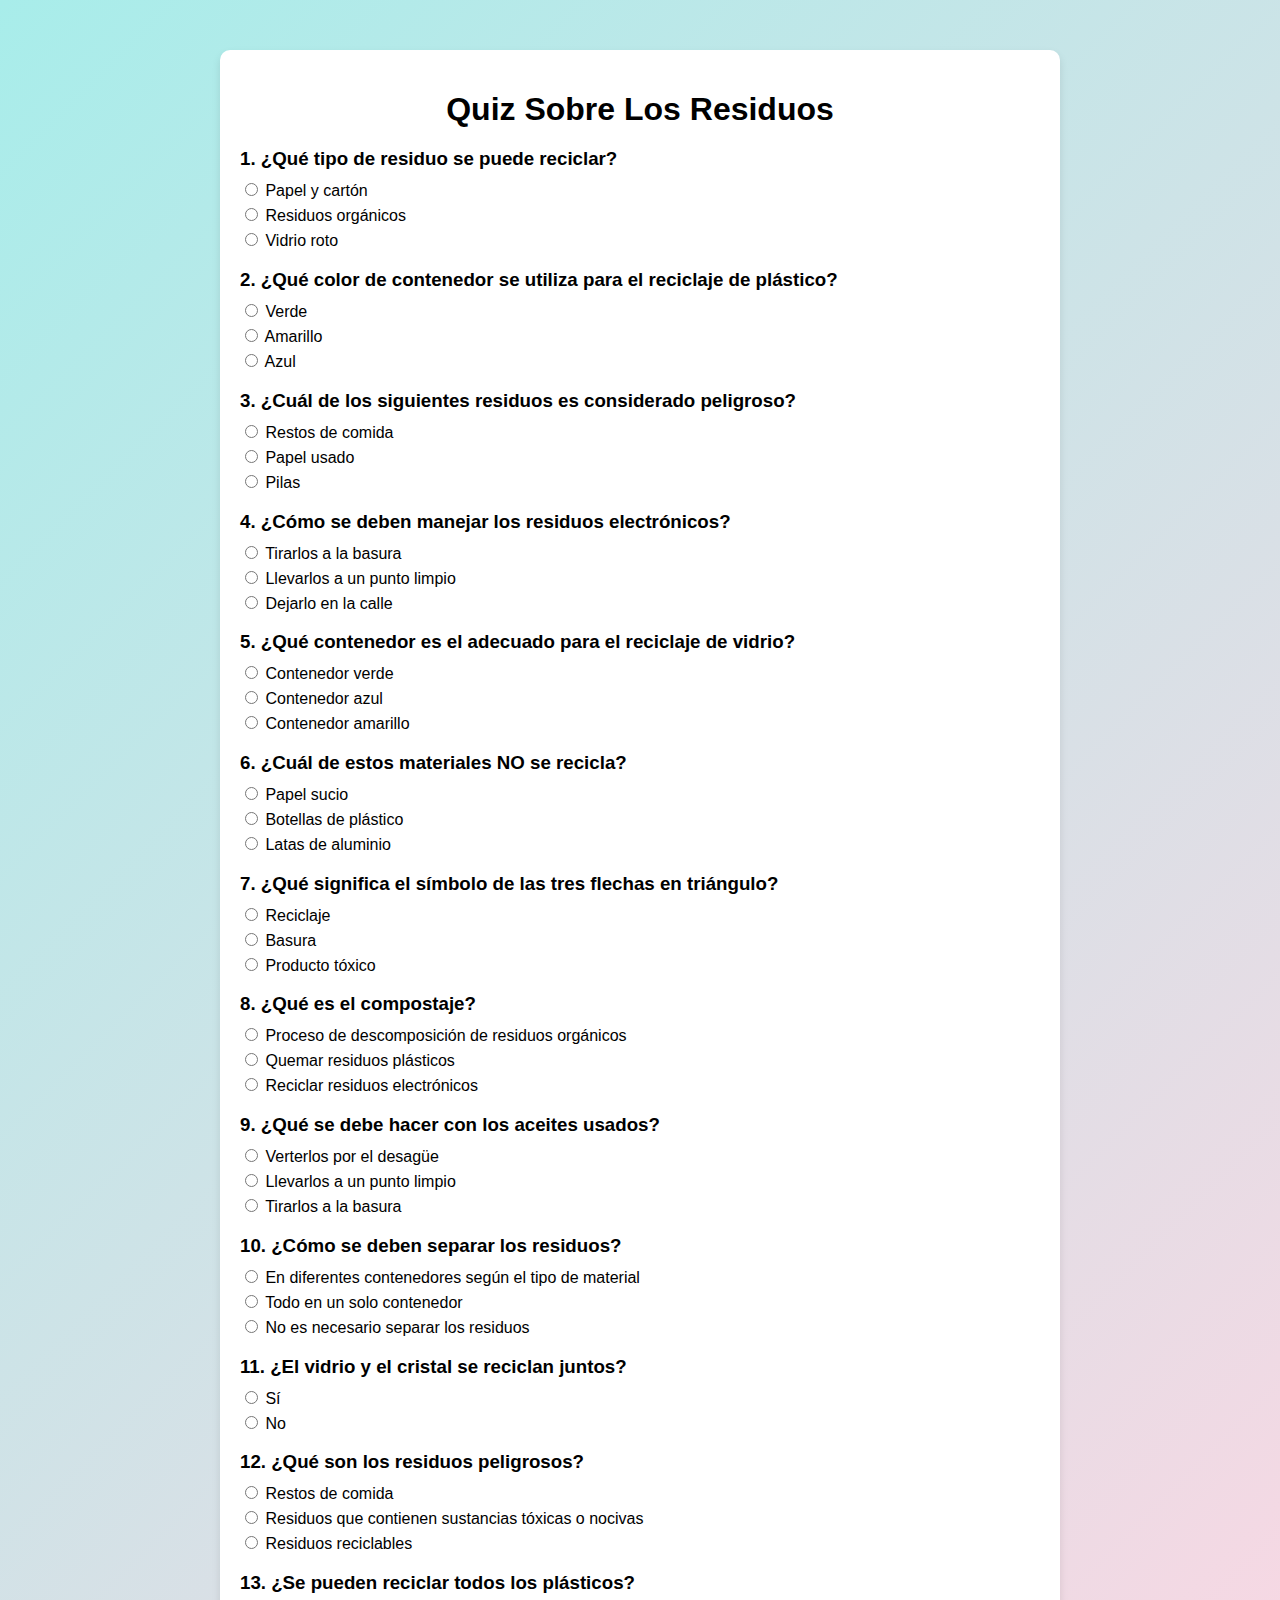
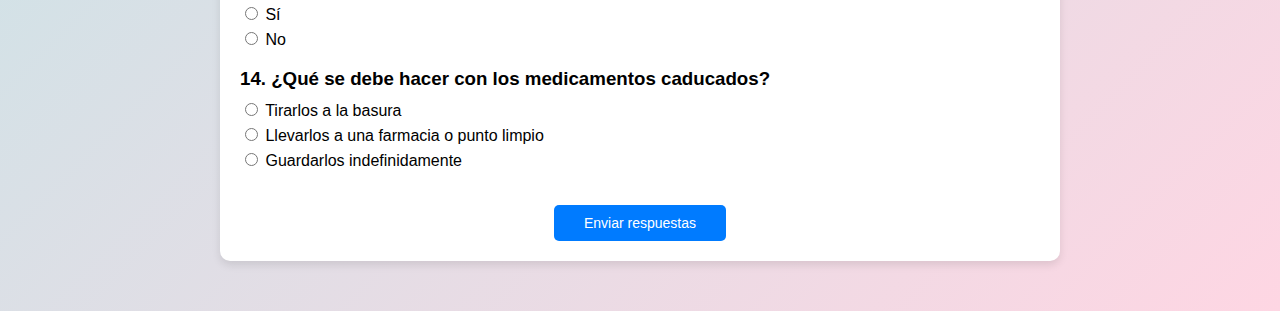
<file: quiz.html>
<!DOCTYPE html>
<html lang="es">
<head>
    <meta charset="UTF-8">
    <meta name="viewport" content="width=device-width, initial-scale=1.0">
    <title>Quiz sobre Residuos</title>
    <style>
        body {
            font-family: 'Roboto', sans-serif;
            background: linear-gradient(135deg, #a8edea, #fed6e3);       
            margin: 0;
            padding: 0;
            display: flex;
            justify-content: center;
            align-items: center;
        }
        .container {
            width: 100%;
            max-width: 800px;
            margin: 50px auto;
            padding: 20px;
            background-color: white;
            box-shadow: 0 4px 8px rgba(0, 0, 0, 0.1);
            border-radius: 10px;
        }
        h1 {
            text-align: center;
            margin-bottom: 20px;
        }
        .question {
            margin-bottom: 15px;
        }
        .question h3 {
            margin-bottom: 10px;
        }
        .question label {
            display: block;
            margin-bottom: 5px;
        }
        button {
            padding: 10px 30px;
            background-color: #007bff;
            color: white;
            border: none;
            border-radius: 5px;
            cursor: pointer;
            font-size: 14px;
            transition: background-color 0.3s ease;
            text-align: center;
        }
        button:hover {
            background-color: #0056b3;
        }
        .result {
            display: none;
            text-align: center;
            font-size: 18px;
            margin-top: 20px;
            padding: 10px;
            border-radius: 8px;
        }
        .correct {
            color: green;
        }
        .incorrect {
            color: red;
        }
        .explanation {
            margin-top: 5px;
            font-size: 14px;
            color: #666;
            display: none;
        }
    </style>
</head>
<body>

    <div class="container">
        <h1>Quiz Sobre Los Residuos</h1>
    
        <!-- Preguntas -->
        <div class="question">
            <h3>1. ¿Qué tipo de residuo se puede reciclar?</h3>
            <label><input type="radio" name="q1" value="correct"> Papel y cartón</label>
            <label><input type="radio" name="q1" value="incorrect"> Residuos orgánicos</label>
            <label><input type="radio" name="q1" value="incorrect"> Vidrio roto</label>
            <div class="explanation">El papel y cartón son reciclables, mientras que los residuos orgánicos van al compost y el vidrio roto debe manejarse con cuidado.</div>
        </div>
    
        <div class="question">
            <h3>2. ¿Qué color de contenedor se utiliza para el reciclaje de plástico?</h3>
            <label><input type="radio" name="q2" value="incorrect"> Verde</label>
            <label><input type="radio" name="q2" value="correct"> Amarillo</label>
            <label><input type="radio" name="q2" value="incorrect"> Azul</label>
            <div class="explanation">El contenedor amarillo es para plásticos, el verde para vidrio, y el azul para papel y cartón.</div>
        </div>
    
        <div class="question">
            <h3>3. ¿Cuál de los siguientes residuos es considerado peligroso?</h3>
            <label><input type="radio" name="q3" value="incorrect"> Restos de comida</label>
            <label><input type="radio" name="q3" value="incorrect"> Papel usado</label>
            <label><input type="radio" name="q3" value="correct"> Pilas</label>
            <div class="explanation">Las pilas contienen sustancias tóxicas y deben ser recicladas en puntos específicos para residuos peligrosos.</div>
        </div>
    
        <div class="question">
            <h3>4. ¿Cómo se deben manejar los residuos electrónicos?</h3>
            <label><input type="radio" name="q4" value="incorrect"> Tirarlos a la basura</label>
            <label><input type="radio" name="q4" value="correct"> Llevarlos a un punto limpio</label>
            <label><input type="radio" name="q4" value="incorrect"> Dejarlo en la calle</label>
            <div class="explanation">Los residuos electrónicos contienen materiales peligrosos y deben ser gestionados en puntos limpios.</div>
        </div>
    
        <div class="question">
            <h3>5. ¿Qué contenedor es el adecuado para el reciclaje de vidrio?</h3>
            <label><input type="radio" name="q5" value="correct"> Contenedor verde</label>
            <label><input type="radio" name="q5" value="incorrect"> Contenedor azul</label>
            <label><input type="radio" name="q5" value="incorrect"> Contenedor amarillo</label>
            <div class="explanation">El contenedor verde es para vidrio, mientras que el azul es para papel y cartón y el amarillo para plásticos.</div>
        </div>
    
        <div class="question">
            <h3>6. ¿Cuál de estos materiales NO se recicla?</h3>
            <label><input type="radio" name="q6" value="correct"> Papel sucio</label>
            <label><input type="radio" name="q6" value="incorrect"> Botellas de plástico</label>
            <label><input type="radio" name="q6" value="incorrect"> Latas de aluminio</label>
            <div class="explanation">El papel sucio no se puede reciclar, mientras que las botellas de plástico y las latas de aluminio sí son reciclables.</div>
        </div>
    
        <div class="question">
            <h3>7. ¿Qué significa el símbolo de las tres flechas en triángulo?</h3>
            <label><input type="radio" name="q7" value="correct"> Reciclaje</label>
            <label><input type="radio" name="q7" value="incorrect"> Basura</label>
            <label><input type="radio" name="q7" value="incorrect"> Producto tóxico</label>
            <div class="explanation">El símbolo de las tres flechas en triángulo representa el reciclaje, indicando que el material puede ser reciclado.</div>
        </div>
    
        <div class="question">
            <h3>8. ¿Qué es el compostaje?</h3>
            <label><input type="radio" name="q8" value="correct"> Proceso de descomposición de residuos orgánicos</label>
            <label><input type="radio" name="q8" value="incorrect"> Quemar residuos plásticos</label>
            <label><input type="radio" name="q8" value="incorrect"> Reciclar residuos electrónicos</label>
            <div class="explanation">El compostaje es el proceso de convertir residuos orgánicos en abono natural.</div>
        </div>
    
        <div class="question">
            <h3>9. ¿Qué se debe hacer con los aceites usados?</h3>
            <label><input type="radio" name="q9" value="incorrect"> Verterlos por el desagüe</label>
            <label><input type="radio" name="q9" value="correct"> Llevarlos a un punto limpio</label>
            <label><input type="radio" name="q9" value="incorrect"> Tirarlos a la basura</label>
            <div class="explanation">Los aceites usados contaminan el agua, por lo que deben llevarse a un punto limpio.</div>
        </div>
    
        <div class="question">
            <h3>10. ¿Cómo se deben separar los residuos?</h3>
            <label><input type="radio" name="q10" value="correct"> En diferentes contenedores según el tipo de material</label>
            <label><input type="radio" name="q10" value="incorrect"> Todo en un solo contenedor</label>
            <label><input type="radio" name="q10" value="incorrect"> No es necesario separar los residuos</label>
            <div class="explanation">Es importante separar los residuos en diferentes contenedores para facilitar su reciclaje.</div>
        </div>
    
        <div class="question">
            <h3>11. ¿El vidrio y el cristal se reciclan juntos?</h3>
            <label><input type="radio" name="q11" value="incorrect"> Sí</label>
            <label><input type="radio" name="q11" value="correct"> No</label>
            <div class="explanation">El vidrio se recicla, pero el cristal tiene un proceso diferente y no debe mezclarse.</div>
        </div>
    
        <div class="question">
            <h3>12. ¿Qué son los residuos peligrosos?</h3>
            <label><input type="radio" name="q12" value="incorrect"> Restos de comida</label>
            <label><input type="radio" name="q12" value="correct"> Residuos que contienen sustancias tóxicas o nocivas</label>
            <label><input type="radio" name="q12" value="incorrect"> Residuos reciclables</label>
            <div class="explanation">Los residuos peligrosos contienen sustancias tóxicas, como baterías y productos químicos.</div>
        </div>
    
        <div class="question">
            <h3>13. ¿Se pueden reciclar todos los plásticos?</h3>
            <label><input type="radio" name="q13" value="incorrect"> Sí</label>
            <label><input type="radio" name="q13" value="correct"> No</label>
            <div class="explanation">No todos los plásticos son reciclables, solo aquellos marcados con el símbolo adecuado.</div>
        </div>
    
        <div class="question">
            <h3>14. ¿Qué se debe hacer con los medicamentos caducados?</h3>
            <label><input type="radio" name="q14" value="incorrect"> Tirarlos a la basura</label>
            <label><input type="radio" name="q14" value="correct"> Llevarlos a una farmacia o punto limpio</label>
            <label><input type="radio" name="q14" value="incorrect"> Guardarlos indefinidamente</label>
            <div class="explanation">Los medicamentos caducados deben ser llevados a farmacias o puntos limpios para su correcta gestión.</div>
        </div>
    
      <center><button style="margin-top: 20px;" onclick="checkAnswers()">Enviar respuestas</button></center>  
    
        <div class="result" id="result">
            <h2>Resultado: <span id="correctCount"></span> correctas y <span id="incorrectCount"></span> incorrectas</h2>
        </div>
    </div>

    <!-- Añade las otras preguntas aquí como en los ejemplos anteriores -->

  

    <div class="result" id="result">
        <h2>Resultado: <span id="correctCount"></span> correctas y <span id="incorrectCount"></span> incorrectas</h2>
    </div>
</div>

<script>
    function checkAnswers() {
        var correctAnswers = 0;
        var incorrectAnswers = 0;
        var allAnswered = true; // Variable para verificar si todas las preguntas han sido respondidas
        var questions = document.querySelectorAll('.question');

        questions.forEach(function(question) {
            var selected = question.querySelector('input[type="radio"]:checked');
            var explanation = question.querySelector('.explanation');
            
            if (selected) {
                explanation.style.display = 'block'; // Mostrar explicación
                if (selected.value === 'correct') {
                    correctAnswers++;
                    selected.parentElement.classList.add('correct');
                } else {
                    incorrectAnswers++;
                    selected.parentElement.classList.add('incorrect');
                }
            } else {
                allAnswered = false; // No se ha respondido esta pregunta
            }
        });

        if (allAnswered) {
            // Mostrar resultado
            document.getElementById('correctCount').textContent = correctAnswers;
            document.getElementById('incorrectCount').textContent = incorrectAnswers;
            document.getElementById('result').style.display = 'block';
        } else {
            // Mostrar un mensaje de error y limpiar el formulario
            var confirmMessage = 'Por favor, responde a todas las preguntas antes de enviar. ¿Deseas volver a llenar el formulario?';
            if (confirm(confirmMessage)) {
                // Recargar la página para limpiar el formulario
                location.reload();
            } else {
                // Dejar las respuestas seleccionadas y ocultar explicaciones
                document.querySelectorAll('.explanation').forEach(function(explanation) {
                    explanation.style.display = 'none'; // Ocultar explicaciones
                });
                document.querySelectorAll('.correct, .incorrect').forEach(function(el) {
                    el.classList.remove('correct', 'incorrect'); // Limpiar estilos de respuesta
                });
            }
        }
    }
</script>







</body>
</html>
</file>
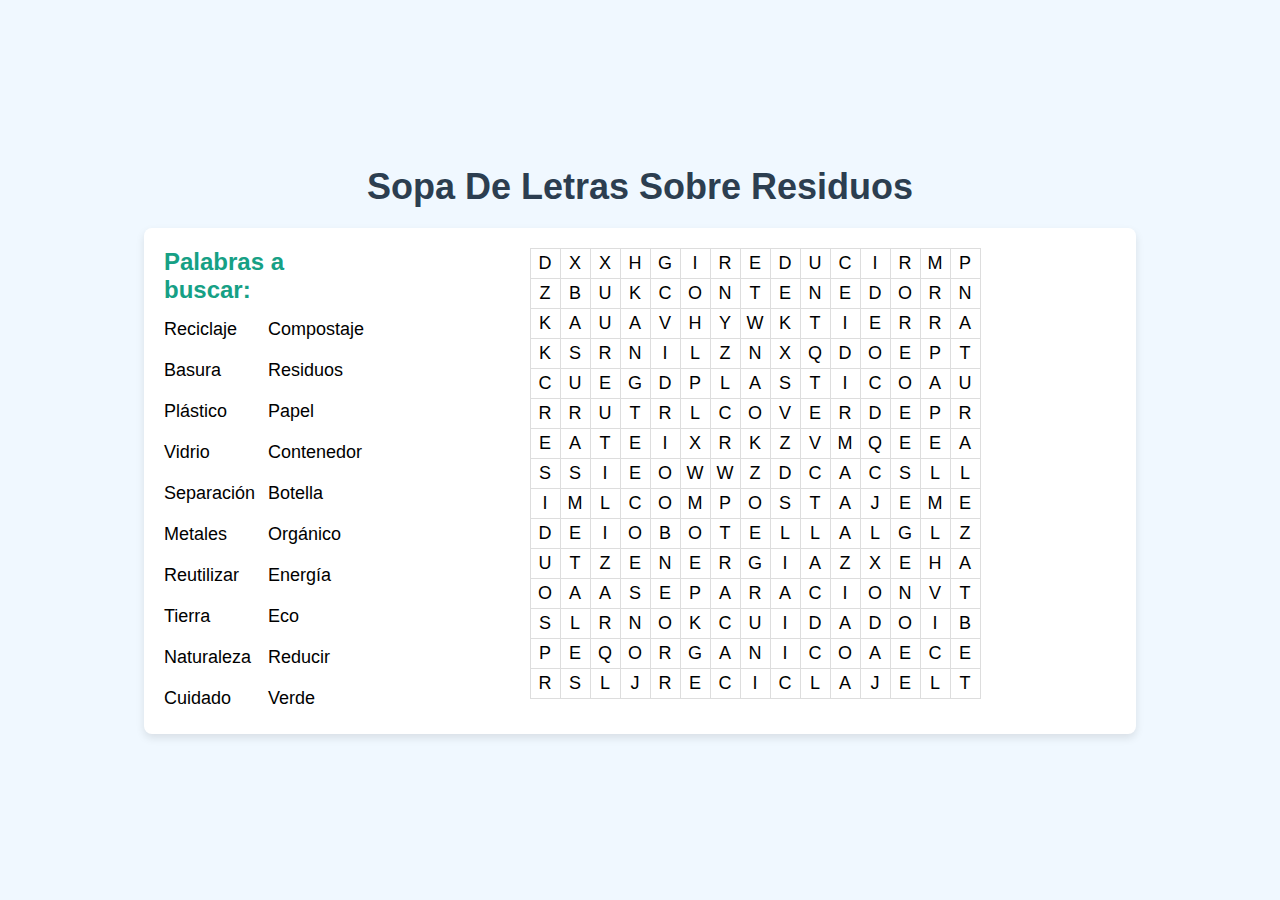
<file: sopaletras.html>
<!DOCTYPE html>
<html lang="es">

<head>
    <meta charset="UTF-8">
    <meta name="viewport" content="width=device-width, initial-scale=1.0">
    <title>Sopa de Letras de Reciclaje</title>
    <link rel="stylesheet" href="styles.css">
    <style>
        body {
            font-family: 'Arial', sans-serif;
            background-color: #f0f8ff;
            margin: 0;
            padding: 20px;
            display: flex;
            justify-content: center;
            align-items: center;
            flex-direction: column;
            min-height: 100vh;
        }

        h1 {
            text-align: center;
            font-size: 36px;
            color: #2c3e50;
            margin-bottom: 20px;
        }

        #main-container {
            display: flex;
            background-color: #fff;
            padding: 20px;
            box-shadow: 0 4px 8px rgba(0, 0, 0, 0.1);
            border-radius: 8px;
            width: 80%;
        }

        #word-list {
            max-width: 200px;
            margin-right: 30px;
        }

        #word-list h2 {
            text-align: left;
            font-size: 24px;
            color: #16a085;
        }

        #word-list ul {
            display: grid;
            grid-template-columns: 1fr 1fr;
            /* Dos columnas */
            list-style-type: none;
            padding: 0;
            gap: 10px;
        }

        #word-list li {
            margin: 5px 0;
            font-size: 18px;
            text-align: left;
        }

        #word-list li.found {
            text-decoration: line-through;
            color: green;
        }

        #sopa-container {
            flex-grow: 1;
        }

        table {
            border-collapse: collapse;
            margin: auto;
        }

        td {
            width: 30px;
            height: 30px;
            text-align: center;
            border: 1px solid #ddd;
            cursor: pointer;
            font-size: 18px;
            user-select: none;
        }

        td.selected {
            background-color: #d4edda;
        }

        td:hover {
            background-color: #f1f1f1;
        }
    </style>
</head>

<body>
    <h1>Sopa De Letras Sobre Residuos</h1>
    <div id="main-container">
        <div id="word-list">
            <h2>Palabras a buscar:</h2>
            <ul id="words" style="margin-top: 10px;">
                <li>Reciclaje</li>
                <li>Compostaje</li>
                <li>Basura</li>
                <li>Residuos</li>
                <li>Plástico</li>
                <li>Papel</li>
                <li>Vidrio</li>
                <li>Contenedor</li>
                <li>Separación</li>
                <li>Botella</li>
                <li>Metales</li>
                <li>Orgánico</li>
                <li>Reutilizar</li>
                <li>Energía</li>
                <li>Tierra</li>
                <li>Eco</li>
                <li>Naturaleza</li>
                <li>Reducir</li>
                <li>Cuidado</li>
                <li>Verde</li>
            </ul>
        </div>
        <div id="sopa-container">
            <table id="sopa">
                <!-- La sopa de letras será generada aquí -->
            </table>
        </div>
    </div>
    <script>
        document.addEventListener('DOMContentLoaded', () => {
            const words = ['RECICLAJE', 'COMPOSTAJE', 'BASURA', 'RESIDUOS', 'PLASTICO', 'PAPEL', 'VIDRIO', 'CONTENEDOR', 'SEPARACION', 'BOTELLA', 'METALES', 'ORGANICO', 'REUTILIZAR', 'ENERGIA', 'TIERRA', 'ECO', 'NATURALEZA', 'REDUCIR', 'CUIDADO', 'VERDE'];
            const gridSize = 15;
            const selectedCells = [];
            let isSelecting = false;

            const grid = generateGrid(gridSize, words);
            renderGrid(grid);

            function generateGrid(size, words) {
                const grid = Array.from({ length: size }, () => Array(size).fill(''));

                words.forEach(word => {
                    let placed = false;
                    while (!placed) {
                        const direction = Math.random() < 0.5 ? 'H' : 'V';
                        const startRow = Math.floor(Math.random() * size);
                        const startCol = Math.floor(Math.random() * size);

                        if (canPlaceWord(grid, word, startRow, startCol, direction)) {
                            placeWord(grid, word, startRow, startCol, direction);
                            placed = true;
                        }
                    }
                });

                fillEmptyCells(grid);
                return grid;
            }

            function canPlaceWord(grid, word, row, col, direction) {
                if (direction === 'H') {
                    if (col + word.length > grid.length) return false;
                    for (let i = 0; i < word.length; i++) {
                        if (grid[row][col + i] !== '' && grid[row][col + i] !== word[i]) return false;
                    }
                } else {
                    if (row + word.length > grid.length) return false;
                    for (let i = 0; i < word.length; i++) {
                        if (grid[row + i][col] !== '' && grid[row + i][col] !== word[i]) return false;
                    }
                }
                return true;
            }

            function placeWord(grid, word, row, col, direction) {
                if (direction === 'H') {
                    for (let i = 0; i < word.length; i++) {
                        grid[row][col + i] = word[i];
                    }
                } else {
                    for (let i = 0; i < word.length; i++) {
                        grid[row + i][col] = word[i];
                    }
                }
            }

            function fillEmptyCells(grid) {
                const letters = 'ABCDEFGHIJKLMNOPQRSTUVWXYZ';
                for (let row = 0; row < grid.length; row++) {
                    for (let col = 0; col < grid[row].length; col++) {
                        if (grid[row][col] === '') {
                            grid[row][col] = letters.charAt(Math.floor(Math.random() * letters.length));
                        }
                    }
                }
            }

            function renderGrid(grid) {
                const table = document.getElementById('sopa');
                table.innerHTML = '';

                grid.forEach((row, rowIndex) => {
                    const tr = document.createElement('tr');
                    row.forEach((cell, colIndex) => {
                        const td = document.createElement('td');
                        td.textContent = cell;

                        td.addEventListener('mousedown', () => {
                            isSelecting = true;
                            toggleCell(td, rowIndex, colIndex);
                        });

                        td.addEventListener('mouseover', () => {
                            if (isSelecting) {
                                toggleCell(td, rowIndex, colIndex);
                            }
                        });

                        td.addEventListener('mouseup', () => {
                            isSelecting = false;
                            checkWordSelection();
                            selectedCells.length = 0; // Limpiar selección
                        });

                        tr.appendChild(td);
                    });
                    table.appendChild(tr);
                });
            }

            function toggleCell(cell, row, col) {
                cell.classList.add('selected');
                selectedCells.push({ cell, row, col });
            }

            function checkWordSelection() {
                const selectedWord = selectedCells.map(item => grid[item.row][item.col]).join('');

                if (words.includes(selectedWord)) {
                    markWordAsFound(selectedWord);
                    selectedCells.forEach(item => item.cell.classList.add('found'));
                } else {
                    selectedCells.forEach(item => item.cell.classList.remove('selected'));
                }
            }

            function markWordAsFound(word) {
                const wordListItems = document.querySelectorAll('#words li');
                wordListItems.forEach(item => {
                    if (item.textContent.toUpperCase() === word) {
                        item.classList.add('found');
                    }
                });
            }
        });
    </script>
</body>

</html>
</file>
<file: styles.css>
@import url('https://fonts.googleapis.com/css2?family=Poppins:wght@300;400;500;600;700&display=swap');



html {
    font-size: 62.5%;
    font-family: 'Poppins', sans-serif;
}

* {
    margin: 0;
    padding: 0;
    box-sizing: border-box;
}


.content-customer-support {
    display: flex;
    flex-direction: column;
}

.container-logo {
    display: flex;
    align-items: center;
    gap: 0.5rem;
}

.container-logo i {
    font-size: 3rem;
}

.container-logo h1 a {
    text-decoration: none;
    color: #000;
    font-size: 3rem;
    text-transform: uppercase;
    letter-spacing: -1px;
}

.header {
    background-color: #b4daa7;
    padding: 20px 0;
    border-bottom: 1px solid #eaeaea;
}

.header-content {
    display: flex;
    justify-content: space-between;
    align-items: center;
}

.header-item {
    display: flex;
    align-items: center;
}

.header-item i {
    font-size: 1.5rem;
    margin-right: 10px;
}

.navbar {
    margin: 0;
}

.navbar-nav .nav-link {
    margin-right: 20px;
    color: #000;
    /* Color de texto de navbar en negro para legibilidad */
    font-weight: 500;
}

.navbar-nav .nav-link:hover {
    color: var(--primary-color);
    /* Color en hover */
}

.carousel-inner img {
    height: 660px;
}

.top-categories,
.gallery,
.blogs {
    padding: 60px 0;
}

.contenido{
    --primary-color: #99c77a;
	--background-color: #edf8ea;
	--dark-color: #151515;
}

.top-categories h1 {
    text-align: center;
    margin-bottom: 30px;
    color: var(--dark-color);
}

.card-container {
    display: flex;
    justify-content: space-around;
    flex-wrap: wrap;
}

.card-category {
    background: #caebbd;
    border-radius: 8px;
    padding: 20px;
    margin-bottom: 20px;
    text-align: center;
    transition: transform 0.3s ease;
}

.card-category:hover {
    transform: scale(1.05);
}

.top-categories {
    display: flex;
    flex-direction: column;
    gap: 2rem;
    margin-bottom: 3rem;
}

.container-categories {
    display: grid;
    grid-template-columns: repeat(3, 1fr);
    gap: 3rem;
}

.card-category {
    height: 20rem;
    display: flex;
    flex-direction: column;
    align-items: center;
    justify-content: center;
    border-radius: 2rem;
    gap: 2rem;
}

.category-moca {
    background-image: linear-gradient(#00000080, #00000080),
        url('img/card-1.jpg');
    background-size: cover;
    background-position: bottom;
    background-repeat: no-repeat;
}

.category-capuchino {
    background-image: linear-gradient(#00000080, #00000080),
        url('img/card-2.jpg');
    background-size: cover;
    background-position: center;
    background-repeat: no-repeat;
}

.category-expreso {
    background-image: linear-gradient(#00000080, #00000080),
        url('img/card-3.jpg');
    background-size: cover;
    background-position: center;
    background-repeat: no-repeat;
}

.card-category p {
    font-size: 2.5rem;
    color: #fff;
    text-transform: capitalize;
    position: relative;
}

.card-category p::after {
    content: '';
    width: 2.5rem;
    height: 2px;
    background-color: #fff;
    position: absolute;
    bottom: -1rem;
    left: 50%;
    transform: translate(-50%, 50%);
}

.card-category a {
    font-size: 1.6rem;
    color: #fff;
    cursor: pointer;
}

.card-category span:hover {
    color: var(--primary-color);
}

.gallery {
	display: grid;
	grid-template-columns: repeat(4, 1fr);
	grid-template-rows: repeat(2, 30rem);
	gap: 1.5rem;
	margin-bottom: 3rem;
}

.gallery img {
	width: 100%;
	height: 100%;
	object-fit: cover;
}

.gallery-img-3 {
	grid-column: 2/4;
	grid-row: 1/3;
}

.btn-read-more {
	padding: 1rem 3rem;
	background-color: var(--primary-color);
	color: #fff;
	text-transform: uppercase;
	font-size: 1.4rem;
	border-radius: 2rem;
	margin: 3rem 0 5rem;
	display: inline-block;
	cursor: pointer;
}

.btn-read-more:hover {
	background-color: var(--dark-color);
}

.foot{
    background-color: #98c47b;
    margin-top: 50px;
}


.cards-container {
    display: flex;
    flex-wrap: wrap;
    justify-content: space-around;
    padding: 20px;
}
.cards {
    background-color: white;
    border-radius: 10px;
    box-shadow: 0 4px 8px rgba(0, 0, 0, 0.1);
    margin: 20px;
    width: 30%; /* Cada tarjeta ocupa el 45% del ancho, lo que permite colocar dos tarjetas por fila */
    overflow: hidden;
    transition: transform 0.3s;
}
.cards:hover {
    transform: scale(1.05);
}
.cards img {
    width: 100%;
    height: 300px;
    object-fit: cover;
}
.cards-body {
    padding: 20px;
}
.cards-title {
    font-size: 29px;
    margin-bottom: 10px;
    text-align: center;
    font-family: 'Poppins', sans-serif;

}

.juego{
    font-size: 30px;
    font-family: 'Poppins', sans-serif;

}
</file>
